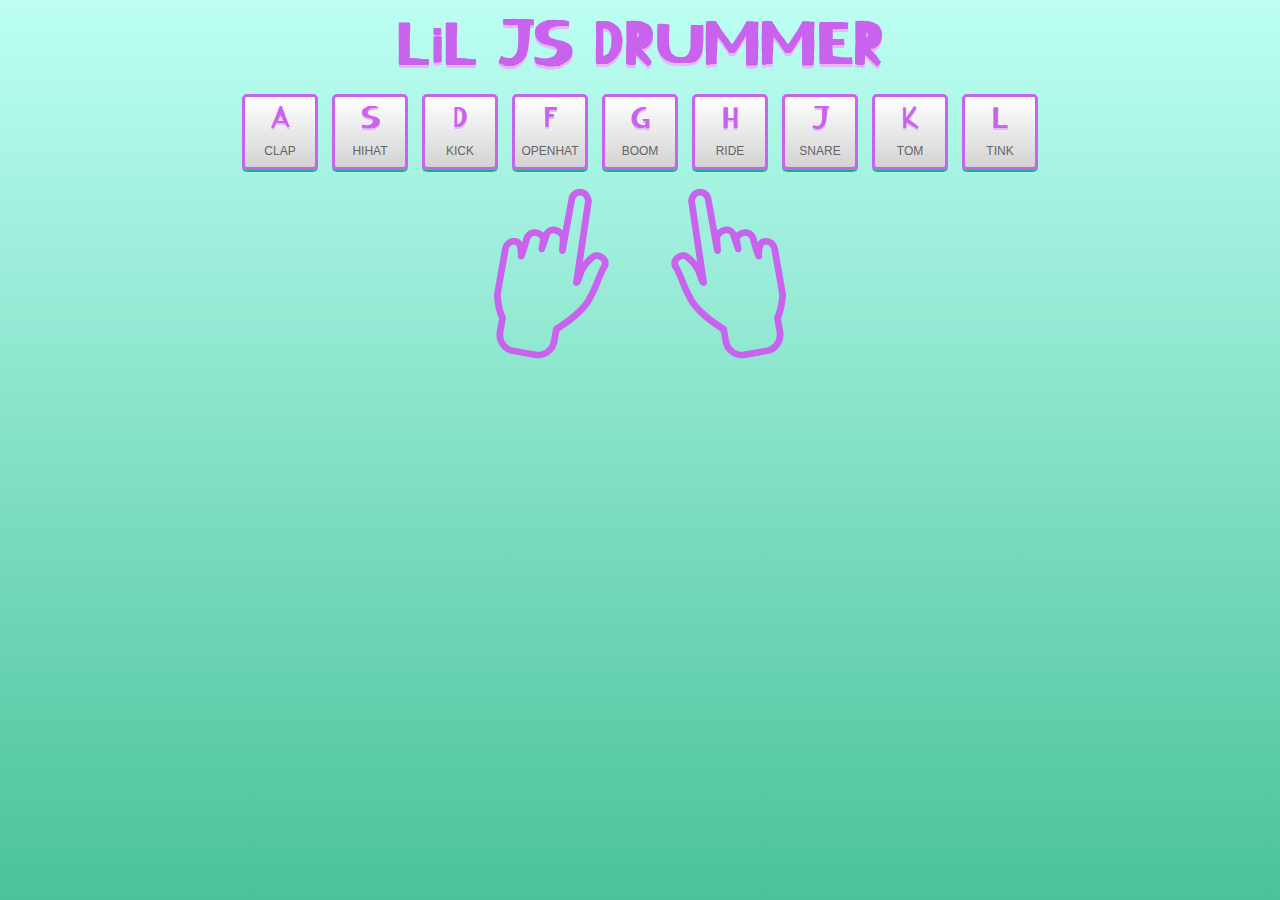
<file: index.html>
<!DOCTYPE html>
<html lang="en" dir="ltr">
  <head>
    <link rel="stylesheet" href="css/01-JSDrumKit.css">
    <link href="https://fonts.googleapis.com/css?family=Kirang+Haerang" rel="stylesheet">
    <script src="js/01-JSDrumKit.js"></script>
    <meta charset="utf-8">
    <meta name="viewport" content="initial-scale=1, maximum-scale=1">
    <title>LiL JS Drummer</title>
  </head>
  <body>
    <div class="container">
      <!-- Drum Keyboard -->
      <h1>LiL JS DRUMMER</h1>
      <div id="keyboard">
        <div class="key" data-key="65" onclick="keyClick(65)">
          <kbd>A</kbd><br>
          <span class="sound-type">Clap</span>
        </div>
        <div class="key" data-key="83" onclick="keyClick(83)">
          <kbd>S</kbd><br>
          <span class="sound-type">HiHat</span>
        </div>
        <div class="key" data-key="68" onclick="keyClick(68)">
          <kbd>D</kbd><br>
          <span class="sound-type">Kick</span>
        </div>
        <div class="key" data-key="70" onclick="keyClick(70)">
          <kbd>F</kbd><br>
          <span class="sound-type">OpenHat</span>
        </div>
        <div class="key" data-key="71" onclick="keyClick(71)">
          <kbd>G</kbd><br>
          <span class="sound-type">Boom</span>
        </div>
        <div class="key" data-key="72" onclick="keyClick(72)">
          <kbd>H</kbd><br>
          <span class="sound-type">Ride</span>
        </div>
        <div class="key" data-key="74" onclick="keyClick(74)">
          <kbd>J</kbd><br>
          <span class="sound-type">Snare</span>
        </div>
        <div class="key" data-key="75" onclick="keyClick(75)">
          <kbd>K</kbd><br>
          <span class="sound-type">Tom</span>
        </div>
        <div class="key" data-key="76" onclick="keyClick(76)">
          <kbd>L</kbd><br>
          <span class="sound-type">Tink</span>
        </div><br>
        <img src="img/fingerdrum.svg" id="lefthand"><img src="img/fingerdrum.svg" id="righthand">
      </div>
    </div>
    <!-- Audio Key Bind -->
    <audio data-key="65" src="audio/clap.wav"></audio>
    <audio data-key="83" src="audio/hihat.wav"></audio>
    <audio data-key="68" src="audio/kick.wav"></audio>
    <audio data-key="70" src="audio/openhat.wav"></audio>
    <audio data-key="71" src="audio/boom.wav"></audio>
    <audio data-key="72" src="audio/ride.wav"></audio>
    <audio data-key="74" src="audio/snare.wav"></audio>
    <audio data-key="75" src="audio/tom.wav"></audio>
    <audio data-key="76" src="audio/tink.wav"></audio>
  </body>
</html>
</file>
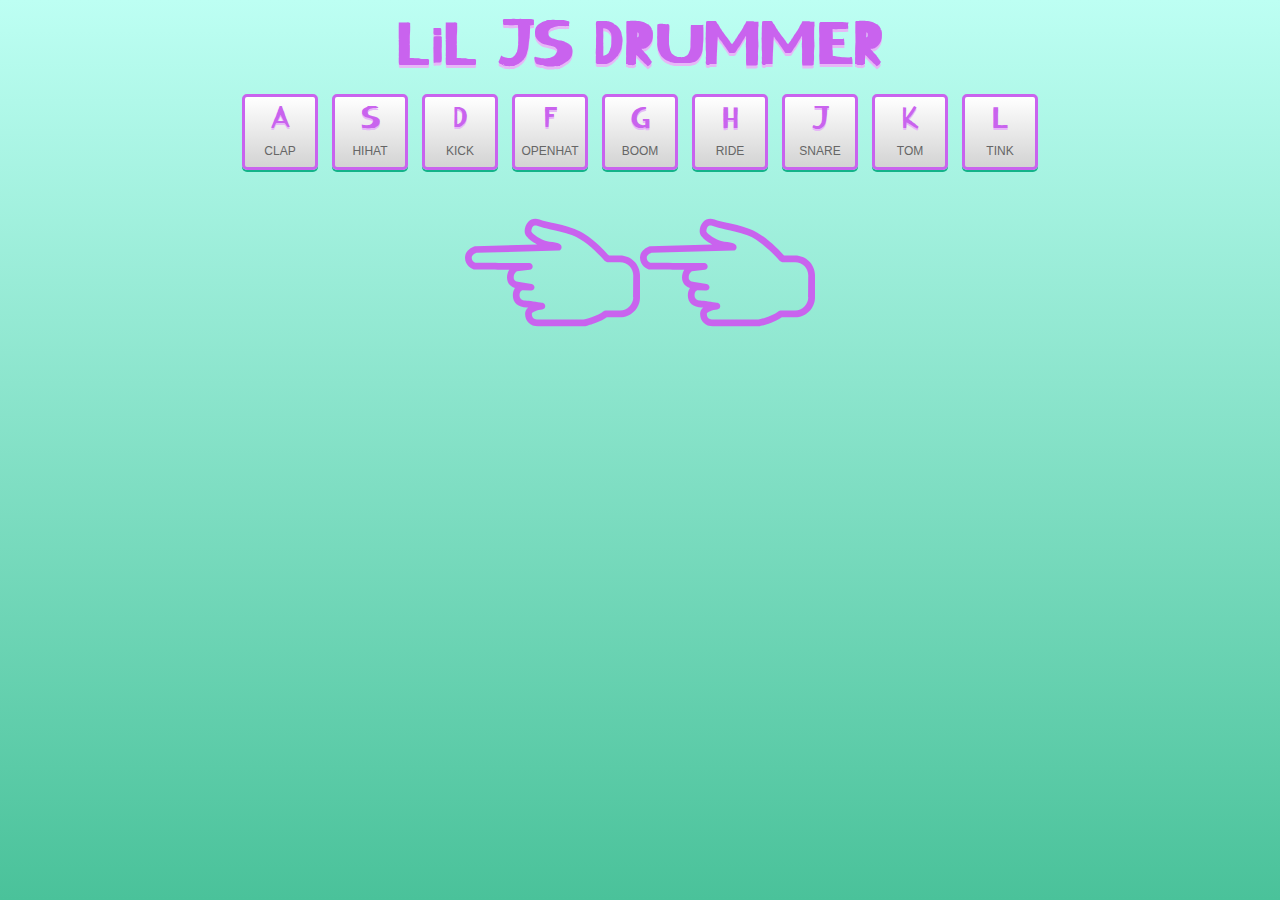
<file: 01-JSDrumKit.html>
<!DOCTYPE html>
<html lang="en" dir="ltr">
  <head>
    <link rel="stylesheet" href="css/01-JSDrumKit.css">
    <link href="https://fonts.googleapis.com/css?family=Kirang+Haerang" rel="stylesheet">
    <script src="js/01-JSDrumKit.js"></script>
    <meta charset="utf-8">
    <title>LiL JS Drummer</title>
  </head>
  <body>
    <!-- Drum Keyboard -->
    <h1>LiL JS DRUMMER</h1>
    <div id="keyboard">
      <div class="key" data-key="65">
        <kbd>A</kbd><br>
        <span class="sound-type">Clap</span>
      </div>
      <div class="key" data-key="83">
        <kbd>S</kbd><br>
        <span class="sound-type">HiHat</span>
      </div>
      <div class="key" data-key="68">
        <kbd>D</kbd><br>
        <span class="sound-type">Kick</span>
      </div>
      <div class="key" data-key="70">
        <kbd>F</kbd><br>
        <span class="sound-type">OpenHat</span>
      </div>
      <div class="key" data-key="71">
        <kbd>G</kbd><br>
        <span class="sound-type">Boom</span>
      </div>
      <div class="key" data-key="72">
        <kbd>H</kbd><br>
        <span class="sound-type">Ride</span>
      </div>
      <div class="key" data-key="74">
        <kbd>J</kbd><br>
        <span class="sound-type">Snare</span>
      </div>
      <div class="key" data-key="75">
        <kbd>K</kbd><br>
        <span class="sound-type">Tom</span>
      </div>
      <div class="key" data-key="76">
        <kbd>L</kbd><br>
        <span class="sound-type">Tink</span>
      </div><br>
      <img src="img/fingerdrum.svg" class="reverse"><img src="img/fingerdrum.svg">
    </div>
    <!-- Audio Key Bind -->
    <audio data-key="65" src="audio/clap.wav"></audio>
    <audio data-key="83" src="audio/hihat.wav"></audio>
    <audio data-key="68" src="audio/kick.wav"></audio>
    <audio data-key="70" src="audio/openhat.wav"></audio>
    <audio data-key="71" src="audio/boom.wav"></audio>
    <audio data-key="72" src="audio/ride.wav"></audio>
    <audio data-key="74" src="audio/snare.wav"></audio>
    <audio data-key="75" src="audio/tom.wav"></audio>
    <audio data-key="76" src="audio/tink.wav"></audio>
  </body>
</html>
</file>
<file: css/01-JSDrumKit.css>
body {
  background: #4AC29A;  /* fallback for old browsers */
  background: -webkit-linear-gradient(to bottom, #BDFFF3, #4AC29A 100%) no-repeat fixed;  /* Chrome 10-25, Safari 5.1-6 */
  background: linear-gradient(to bottom, #BDFFF3, #4AC29A 100%) no-repeat fixed; /* W3C, IE 10+/ Edge, Firefox 16+, Chrome 26+, Opera 12+, Safari 7+ */
  background-size: cover;
  height: 100%;
  width: 100%;
  margin: 0;
}

.container {
  display: block;
  text-align: center;
  margin: 0 auto;
}

h1 {
  margin: 10px 0;
  font-family: 'Kirang Haerang', sans-serif;
  font-size: 70px;
  text-align: center;
  color: #C963EE;
  text-shadow: 0 3px #E6B7F7;
  -webkit-margin-before: 0.0em;
  -webkit-margin-after: 0.0em;
}

#keyboard {
  margin-top: 0;
  text-align: center;
}

.key {
  background: #fff;  /* fallback for old browsers */
  background: -webkit-linear-gradient(to bottom, #fff, #d3d3d3);  /* Chrome 10-25, Safari 5.1-6 */
  background: linear-gradient(to bottom, #fff, #d3d3d3); /* W3C, IE 10+/ Edge, Firefox 16+, Chrome 26+, Opera 12+, Safari 7+ */
  border: 3px solid #C963EE;
  border-radius: 5px;
  margin: 5px;
  display: inline-block;
  height: 70px;
  width: 70px;
  text-align: center;
  transition: all 0.05s;
  box-shadow: 0 2px #14B389;
}

kbd {
  font-family: 'Kirang Haerang', sans-serif;
  font-size: 35px;
  color: #C963EE;
  text-shadow: 0 2px #E6B7F7;
}

.sound-type {
  color: #666666;
  font-size: 12px;
  font-family: sans-serif;
  text-transform: uppercase;
}

.highlight {
  transform: scale(1.1);
  border: 4px solid #C963EE;
}

img {
  width: 175px;
  margin-top: 10px;
  display: inline-block;
}

#lefthand {
  transform: rotate(100deg);
}

#righthand {
  transform:
    scaleX(-1)
    rotate(100deg);
}
</file>
